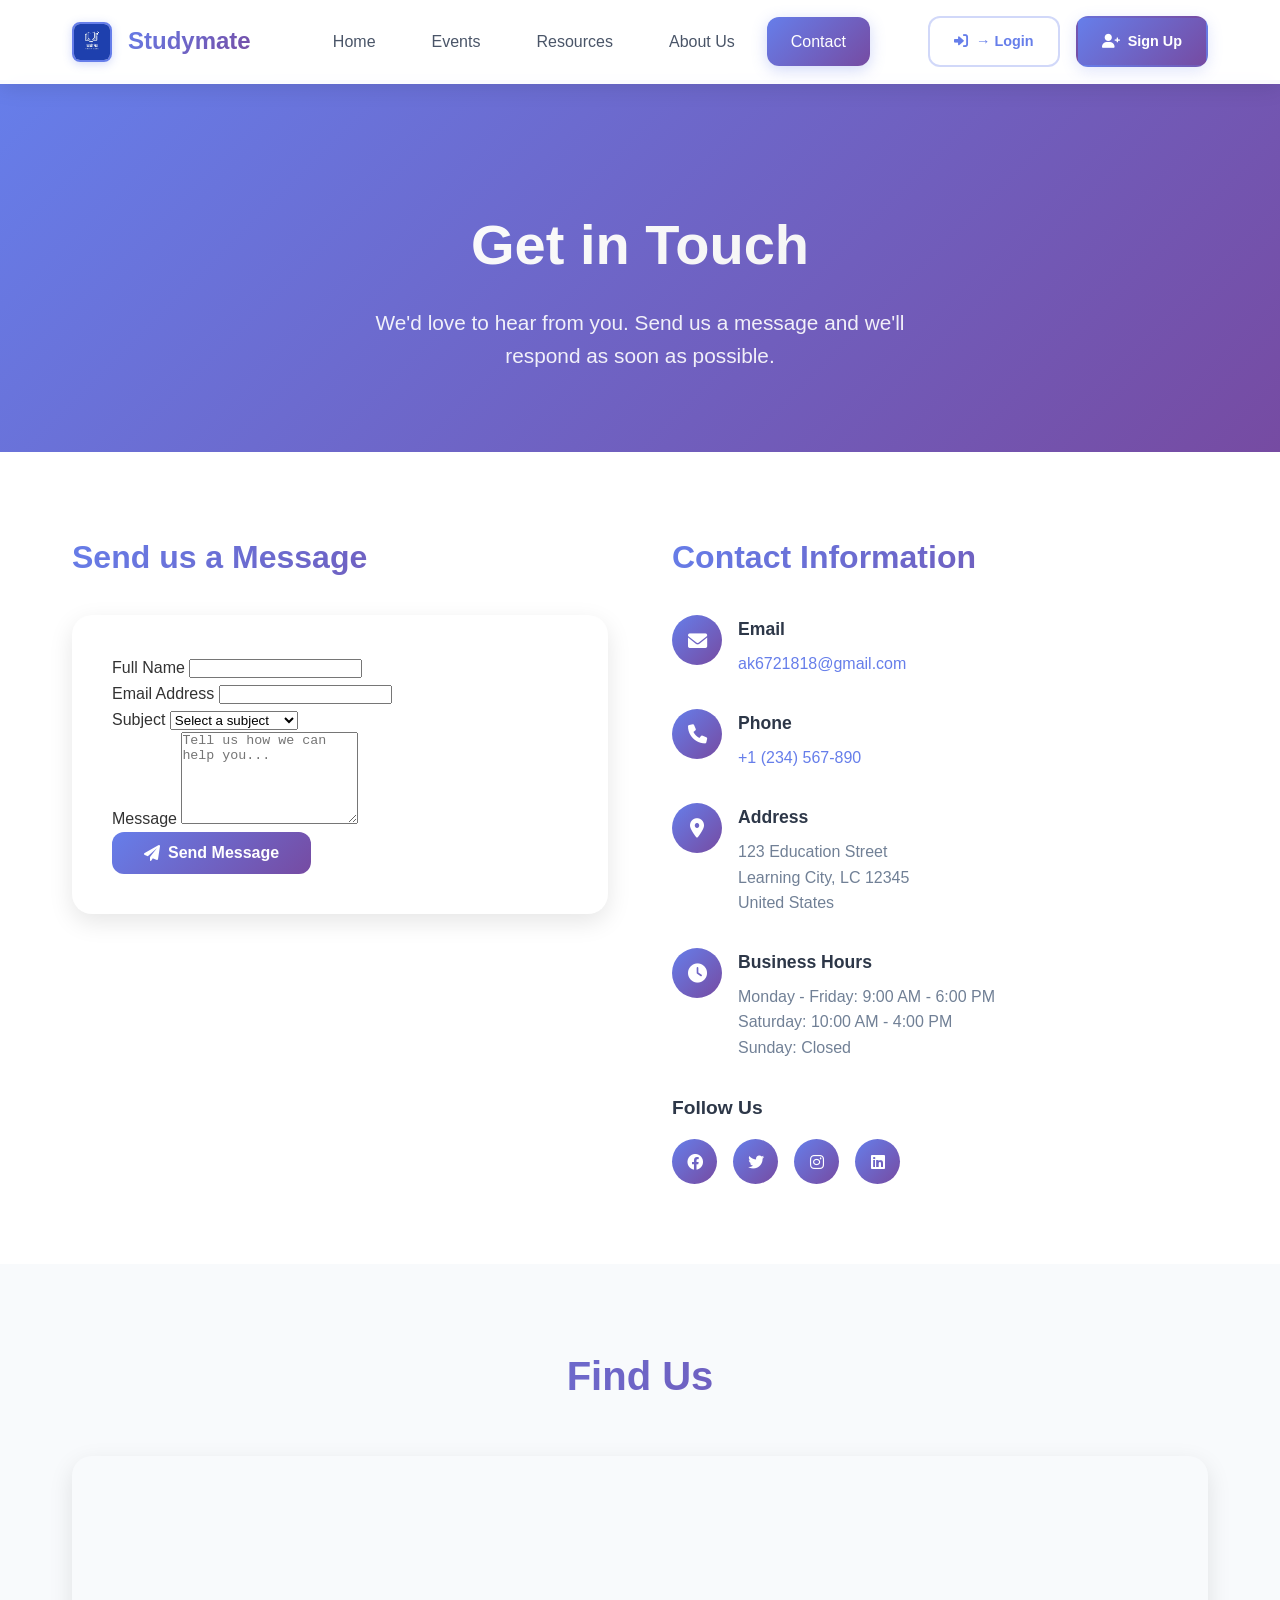
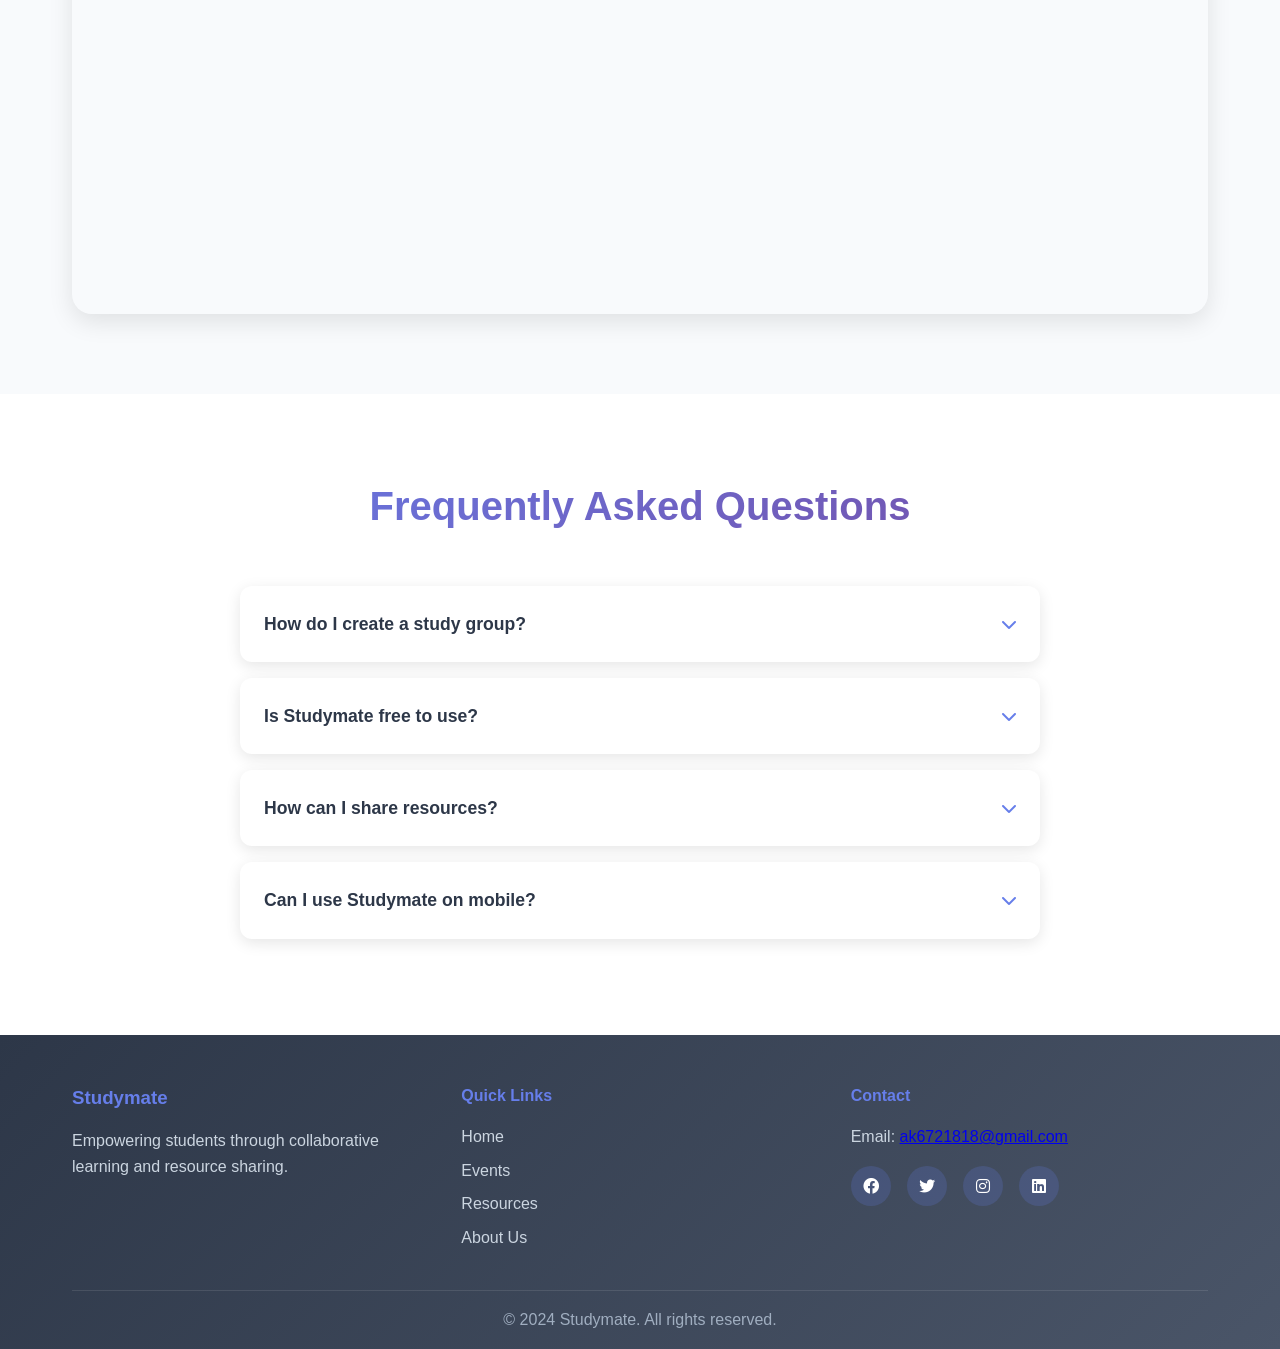
<file: contact.html>
<!DOCTYPE html>
<html lang="en">
<head>
    <meta charset="UTF-8">
    <meta name="viewport" content="width=device-width, initial-scale=1.0">
    <title>Contact Us - Studymate</title>
    <link rel="stylesheet" href="style.css">
    <link rel="stylesheet" href="https://cdnjs.cloudflare.com/ajax/libs/font-awesome/6.0.0/css/all.min.css">
</head>
<body>
    <!-- Navigation -->
    <nav class="header">
        <div class="nav-container">
            <div class="nav-logo">
                <img src="logo.jpg" alt="Studymate Logo" class="logo">
                <span class="brand-name">Studymate</span>
            </div>
            
            <div class="nav-menu" id="nav-menu">
                <a href="index.html" class="nav-link">Home</a>
                <a href="events.html" class="nav-link">Events</a>
                <a href="resources.html" class="nav-link">Resources</a>
                <a href="about.html" class="nav-link">About Us</a>
                <a href="contact.html" class="nav-link active">Contact</a>
            </div>
            
            <div class="nav-auth">
                <a href="login.html" class="auth-btn login-btn">
                    <i class="fas fa-sign-in-alt"></i>
                    → Login
                </a>
                <a href="signup.html" class="auth-btn signup-btn">
                    <i class="fas fa-user-plus"></i>
                    Sign Up
                </a>
            </div>
            
            <div class="hamburger" id="hamburger">
                <span class="bar"></span>
                <span class="bar"></span>
                <span class="bar"></span>
            </div>
        </div>
    </nav>

    <!-- Hero Section -->
    <section class="contact-hero">
        <div class="container">
            <div class="contact-hero-content">
                <h1 class="contact-title">Get in Touch</h1>
                <p class="contact-subtitle">We'd love to hear from you. Send us a message and we'll respond as soon as possible.</p>
            </div>
        </div>
    </section>

    <!-- Contact Section -->
    <section class="contact-section">
        <div class="container">
            <div class="contact-grid">
                <!-- Contact Form -->
                <div class="contact-form-container">
                    <h2>Send us a Message</h2>
                    <form class="contact-form" id="contactForm">
                        <div class="form-group">
                            <label for="name" class="form-label">Full Name</label>
                            <input type="text" id="name" name="name" class="form-input" required>
                        </div>
                        
                        <div class="form-group">
                            <label for="email" class="form-label">Email Address</label>
                            <input type="email" id="email" name="email" class="form-input" required>
                        </div>
                        
                        <div class="form-group">
                            <label for="subject" class="form-label">Subject</label>
                            <select id="subject" name="subject" class="form-input" required>
                                <option value="">Select a subject</option>
                                <option value="general">General Inquiry</option>
                                <option value="support">Technical Support</option>
                                <option value="partnership">Partnership</option>
                                <option value="feedback">Feedback</option>
                                <option value="other">Other</option>
                            </select>
                        </div>
                        
                        <div class="form-group">
                            <label for="message" class="form-label">Message</label>
                            <textarea id="message" name="message" class="form-input" rows="6" required placeholder="Tell us how we can help you..."></textarea>
                        </div>
                        
                        <button type="submit" class="btn btn-primary">
                            <i class="fas fa-paper-plane"></i>
                            Send Message
                        </button>
                    </form>
                </div>
                
                <!-- Contact Info -->
                <div class="contact-info">
                    <h2>Contact Information</h2>
                    <div class="contact-details">
                        <div class="contact-item">
                            <div class="contact-icon">
                                <i class="fas fa-envelope"></i>
                            </div>
                            <div class="contact-text">
                                <h3>Email</h3>
                                <p><a href="mailto:ak6721818@gmail.com">ak6721818@gmail.com</a></p>
                            </div>
                        </div>
                        
                        <div class="contact-item">
                            <div class="contact-icon">
                                <i class="fas fa-phone"></i>
                            </div>
                            <div class="contact-text">
                                <h3>Phone</h3>
                                <p><a href="tel:+1234567890">+1 (234) 567-890</a></p>
                            </div>
                        </div>
                        
                        <div class="contact-item">
                            <div class="contact-icon">
                                <i class="fas fa-map-marker-alt"></i>
                            </div>
                            <div class="contact-text">
                                <h3>Address</h3>
                                <p>123 Education Street<br>Learning City, LC 12345<br>United States</p>
                            </div>
                        </div>
                        
                        <div class="contact-item">
                            <div class="contact-icon">
                                <i class="fas fa-clock"></i>
                            </div>
                            <div class="contact-text">
                                <h3>Business Hours</h3>
                                <p>Monday - Friday: 9:00 AM - 6:00 PM<br>Saturday: 10:00 AM - 4:00 PM<br>Sunday: Closed</p>
                            </div>
                        </div>
                    </div>
                    
                    <div class="social-links-contact">
                        <h3>Follow Us</h3>
                        <div class="social-icons">
                            <a href="#" class="social-icon">
                                <i class="fab fa-facebook"></i>
                            </a>
                            <a href="#" class="social-icon">
                                <i class="fab fa-twitter"></i>
                            </a>
                            <a href="#" class="social-icon">
                                <i class="fab fa-instagram"></i>
                            </a>
                            <a href="#" class="social-icon">
                                <i class="fab fa-linkedin"></i>
                            </a>
                        </div>
                    </div>
                </div>
            </div>
        </div>
    </section>

    <!-- Map Section -->
    <section class="map-section">
        <div class="container">
            <h2 class="section-title">Find Us</h2>
            <div class="map-container">
                <iframe 
                    src="https://www.google.com/maps/embed?pb=!1m18!1m12!1m3!1d387193.30591910525!2d-74.25986532929688!3d40.69714941978941!2m3!1f0!2f0!3f0!3m2!1i1024!2i768!4f13.1!3m3!1m2!1s0x89c24fa5d33f083b%3A0xc80b8f06e177fe62!2sNew%20York%2C%20NY%2C%20USA!5e0!3m2!1sen!2sin!4v1703123456789!5m2!1sen!2sin" 
                    width="100%" 
                    height="450" 
                    style="border:0;" 
                    allowfullscreen="" 
                    loading="lazy" 
                    referrerpolicy="no-referrer-when-downgrade">
                </iframe>
            </div>
        </div>
    </section>

    <!-- FAQ Section -->
    <section class="faq-section">
        <div class="container">
            <h2 class="section-title">Frequently Asked Questions</h2>
            <div class="faq-grid">
                <div class="faq-item">
                    <div class="faq-question">
                        <h3>How do I create a study group?</h3>
                        <i class="fas fa-chevron-down"></i>
                    </div>
                    <div class="faq-answer">
                        <p>You can create a study group by going to the CollabHub section and clicking on "Create New Group". Fill in the details and invite your friends to join!</p>
                    </div>
                </div>
                
                <div class="faq-item">
                    <div class="faq-question">
                        <h3>Is Studymate free to use?</h3>
                        <i class="fas fa-chevron-down"></i>
                    </div>
                    <div class="faq-answer">
                        <p>Yes! Studymate is completely free to use. We believe education should be accessible to everyone.</p>
                    </div>
                </div>
                
                <div class="faq-item">
                    <div class="faq-question">
                        <h3>How can I share resources?</h3>
                        <i class="fas fa-chevron-down"></i>
                    </div>
                    <div class="faq-answer">
                        <p>You can share resources by uploading files in the Resources section. Supported formats include PDF, DOC, PPT, and images.</p>
                    </div>
                </div>
                
                <div class="faq-item">
                    <div class="faq-question">
                        <h3>Can I use Studymate on mobile?</h3>
                        <i class="fas fa-chevron-down"></i>
                    </div>
                    <div class="faq-answer">
                        <p>Absolutely! Studymate is fully responsive and works great on all devices including smartphones and tablets.</p>
                    </div>
                </div>
            </div>
        </div>
    </section>

    <!-- Footer -->
    <footer class="footer">
        <div class="container">
            <div class="footer-content">
                <div class="footer-section">
                    <h3>Studymate</h3>
                    <p>Empowering students through collaborative learning and resource sharing.</p>
                </div>
                <div class="footer-section">
                    <h4>Quick Links</h4>
                    <ul>
                        <li><a href="index.html">Home</a></li>
                        <li><a href="events.html">Events</a></li>
                        <li><a href="resources.html">Resources</a></li>
                        <li><a href="about.html">About Us</a></li>
                    </ul>
                </div>
                <div class="footer-section">
                    <h4>Contact</h4>
                    <p>Email: <a href="mailto:ak6721818@gmail.com">ak6721818@gmail.com</a></p>
                    <div class="social-links">
                        <a href="#"><i class="fab fa-facebook"></i></a>
                        <a href="#"><i class="fab fa-twitter"></i></a>
                        <a href="#"><i class="fab fa-instagram"></i></a>
                        <a href="#"><i class="fab fa-linkedin"></i></a>
                    </div>
                </div>
            </div>
            <div class="footer-bottom">
                <p>&copy; 2024 Studymate. All rights reserved.</p>
            </div>
        </div>
    </footer>

    <script src="script.js"></script>
    <script>
        // Contact form handling
        document.getElementById('contactForm').addEventListener('submit', function(e) {
            e.preventDefault();
            
            // Get form data
            const formData = new FormData(this);
            const data = Object.fromEntries(formData);
            
            // Show success message
            alert('Thank you for your message! We\'ll get back to you soon.');
            
            // Reset form
            this.reset();
        });

        // FAQ accordion functionality
        document.querySelectorAll('.faq-question').forEach(question => {
            question.addEventListener('click', () => {
                const faqItem = question.parentElement;
                const answer = faqItem.querySelector('.faq-answer');
                const icon = question.querySelector('i');
                
                // Toggle active class
                faqItem.classList.toggle('active');
                
                // Toggle answer visibility
                if (faqItem.classList.contains('active')) {
                    answer.style.maxHeight = answer.scrollHeight + 'px';
                    icon.style.transform = 'rotate(180deg)';
                } else {
                    answer.style.maxHeight = '0';
                    icon.style.transform = 'rotate(0deg)';
                }
            });
        });
    </script>
</body>
</html>
</file>
<file: style.css>
/* Enhanced Navbar Styles for Studymate Platform */

/* Global Styles */
* {
    margin: 0;
    padding: 0;
    box-sizing: border-box;
}

body {
    font-family: 'Segoe UI', Tahoma, Geneva, Verdana, sans-serif;
    line-height: 1.6;
    color: #333;
    overflow-x: hidden;
    padding-top: 80px; /* Account for fixed header */
}

/* Global Container */
.container {
    max-width: 1200px;
    margin: 0 auto;
    padding: 0 2rem;
}

/* Header - Enhanced */
.header {
    background: rgba(255, 255, 255, 0.95);
    backdrop-filter: blur(10px);
    position: fixed;
    top: 0;
    width: 100%;
    z-index: 1000;
    box-shadow: 0 4px 20px rgba(0, 0, 0, 0.1);
    border-bottom: 1px solid rgba(255, 255, 255, 0.2);
    transition: all 0.3s ease;
}

.header.scrolled {
    background: rgba(255, 255, 255, 0.98);
    backdrop-filter: blur(15px);
    box-shadow: 0 8px 32px rgba(0, 0, 0, 0.12);
}

.nav-container {
    display: flex;
    justify-content: space-between;
    align-items: center;
    padding: 1rem 2rem;
    max-width: 1200px;
    margin: 0 auto;
    transition: padding 0.3s ease;
}

/* Enhanced logo */
.nav-logo {
    display: flex;
    align-items: center;
    gap: 1rem;
}

.nav-logo:hover {
    transform: scale(1.02);
}

.nav-logo .logo {
    width: 40px;
    height: 40px;
    border-radius: 8px;
    border: 2px solid #667eea;
    box-shadow: 0 2px 10px rgba(102, 126, 234, 0.3);
    
}

.nav-logo:hover .logo {
    box-shadow: 0 4px 20px rgba(102, 126, 234, 0.4);
}

.brand-name {
    color: #2d3748;
    font-size: 1.5rem;
    font-weight: 700;
    background: linear-gradient(135deg, #667eea, #764ba2);
    -webkit-background-clip: text;
    -webkit-text-fill-color: transparent;
    background-clip: text;
    cursor: pointer;
}

/* Enhanced navigation menu */
.nav-menu {
    display: flex;
    gap: 0.5rem;
    align-items: center;
}

.nav-link {
    color: #4a5568;
    text-decoration: none;
    font-weight: 500;
    padding: 0.75rem 1.5rem;
    border-radius: 12px;
    transition: all 0.3s ease;
    position: relative;
    overflow: hidden;
}

.nav-link::before {
    content: '';
    position: absolute;
    top: 0;
    left: -100%;
    width: 100%;
    height: 100%;
    background: linear-gradient(135deg, #667eea, #764ba2);
    transition: left 0.3s ease;
    z-index: -1;
}

.nav-link::after {
    content: '';
    position: absolute;
    bottom: 0;
    left: 50%;
    transform: translateX(-50%);
    width: 0;
    height: 2px;
    background: linear-gradient(135deg, #667eea, #764ba2);
    transition: width 0.3s ease;
}

.nav-link:hover::before {
    left: 0;
}

.nav-link:hover::after {
    width: 80%;
}

.nav-link:hover {
    color: white;
    transform: translateY(-2px);
    box-shadow: 0 4px 15px rgba(102, 126, 234, 0.3);
}

.nav-link.active {
    background: linear-gradient(135deg, #667eea, #764ba2);
    color: white;
    box-shadow: 0 4px 15px rgba(102, 126, 234, 0.3);
}

.nav-link.active::after {
    width: 0;
}

/* Enhanced buttons */
.nav-actions {
    display: flex;
    gap: 1rem;
    align-items: center;
}

.btn {
    padding: 0.75rem 2rem;
    border: none;
    border-radius: 12px;
    font-size: 1rem;
    font-weight: 600;
    cursor: pointer;
    transition: all 0.3s ease;
    text-decoration: none;
    display: inline-flex;
    align-items: center;
    gap: 0.5rem;
    position: relative;
    overflow: hidden;
}

.btn::before {
    content: '';
    position: absolute;
    top: 50%;
    left: 50%;
    width: 0;
    height: 0;
    background: rgba(255, 255, 255, 0.1);
    border-radius: 50%;
    transform: translate(-50%, -50%);
    transition: width 0.6s, height 0.6s;
    z-index: 0;
}

.btn:hover::before {
    width: 300px;
    height: 300px;
}

.btn > * {
    position: relative;
    z-index: 1;
}

.btn-primary {
    background: linear-gradient(135deg, #667eea, #764ba2);
    color: white;
}

.btn-primary:hover {
    transform: translateY(-2px);
    box-shadow: 0 6px 20px rgba(102, 126, 234, 0.4);
}

.btn-secondary {
    background: rgba(255, 255, 255, 0.9);
    color: #667eea;
    border: 2px solid rgba(102, 126, 234, 0.2);
}

.btn-secondary:hover {
    background: rgba(102, 126, 234, 0.1);
    transform: translateY(-2px);
    border-color: rgba(102, 126, 234, 0.4);
}

/* Enhanced Auth Buttons */
.nav-auth {
    display: flex;
    align-items: center;
    gap: 1rem;
}

.auth-btn {
    display: inline-flex;
    align-items: center;
    gap: 0.5rem;
    padding: 0.75rem 1.5rem;
    border-radius: 12px;
    font-size: 0.9rem;
    font-weight: 600;
    text-decoration: none;
    cursor: pointer;
    transition: all 0.3s cubic-bezier(0.4, 0, 0.2, 1);
    position: relative;
    overflow: hidden;
    white-space: nowrap;
}

.auth-btn::before {
    content: '';
    position: absolute;
    top: 0;
    left: -100%;
    width: 100%;
    height: 100%;
    background: linear-gradient(90deg, transparent, rgba(255, 255, 255, 0.2), transparent);
    transition: left 0.5s;
}

.auth-btn:hover::before {
    left: 100%;
}

.login-btn {
    background: rgba(255, 255, 255, 0.1);
    color: #667eea;
    border: 2px solid rgba(102, 126, 234, 0.3);
    backdrop-filter: blur(10px);
}

.login-btn:hover {
    background: rgba(102, 126, 234, 0.1);
    transform: translateY(-2px);
    box-shadow: 0 4px 15px rgba(102, 126, 234, 0.2);
    border-color: rgba(102, 126, 234, 0.5);
}

.signup-btn {
    background: linear-gradient(135deg, #667eea, #764ba2);
    color: white;
    border: 2px solid transparent;
    box-shadow: 0 4px 15px rgba(102, 126, 234, 0.2);
}

.signup-btn:hover {
    transform: translateY(-2px);
    box-shadow: 0 6px 20px rgba(102, 126, 234, 0.4);
}

/* Enhanced mobile hamburger */
.hamburger {
    display: none;
    flex-direction: column;
    cursor: pointer;
    padding: 0.6rem;
    border-radius: 8px;
    transition: all 0.3s ease;
    background: rgba(102, 126, 234, 0.1);
}

.hamburger:hover {
    background: rgba(102, 126, 234, 0.2);
    transform: scale(1.05);
}

.hamburger .bar {
    width: 25px;
    height: 3px;
    background: #667eea;
    margin: 3px 0;
    transition: 0.3s;
    border-radius: 2px;
}

.hamburger.active .bar:nth-child(1) {
    transform: rotate(-45deg) translate(-5px, 6px);
    background: #764ba2;
}

.hamburger.active .bar:nth-child(2) {
    opacity: 0;
}

.hamburger.active .bar:nth-child(3) {
    transform: rotate(45deg) translate(-5px, -6px);
    background: #764ba2;
}

/* Hero Section - Enhanced */
.hero {
    min-height: 100vh;
    position: relative;
    display: flex;
    align-items: center;
    background: linear-gradient(135deg, #667eea 0%, #764ba2 50%, #f093fb 100%);
    overflow: hidden;
    padding: 0;
}

.hero-background {
    position: absolute;
    top: 0;
    left: 0;
    width: 100%;
    height: 100%;
    z-index: 1;
}

.hero-shapes {
    position: absolute;
    width: 100%;
    height: 100%;
}

.shape {
    position: absolute;
    border-radius: 50%;
    background: rgba(255, 255, 255, 0.1);
    animation: float 6s ease-in-out infinite;
}

.shape-1 {
    width: 80px;
    height: 80px;
    top: 20%;
    left: 10%;
    animation-delay: 0s;
}

.shape-2 {
    width: 120px;
    height: 120px;
    top: 60%;
    right: 15%;
    animation-delay: 2s;
}

.shape-3 {
    width: 60px;
    height: 60px;
    bottom: 20%;
    left: 20%;
    animation-delay: 4s;
}

.shape-4 {
    width: 100px;
    height: 100px;
    top: 30%;
    right: 30%;
    animation-delay: 1s;
}

@keyframes float {
    0%, 100% { transform: translateY(0px) rotate(0deg); }
    50% { transform: translateY(-20px) rotate(180deg); }
}

.hero-container {
    display: grid;
    grid-template-columns: 1fr 1fr;
    gap: 4rem;
    max-width: 1200px;
    margin: 0 auto;
    padding: 0 2rem;
    position: relative;
    z-index: 2;
    align-items: center;
}

.hero-content {
    text-align: left;
    color: white;
}

.hero-badge {
    display: inline-flex;
    align-items: center;
    gap: 0.5rem;
    background: rgba(255, 255, 255, 0.2);
    backdrop-filter: blur(10px);
    padding: 0.75rem 1.5rem;
    border-radius: 50px;
    border: 1px solid rgba(255, 255, 255, 0.3);
    margin-bottom: 2rem;
    font-size: 0.9rem;
    font-weight: 500;
    animation: slideInLeft 1s ease-out;
}

.hero-badge i {
    color: #ffd700;
    animation: pulse 2s infinite;
}

.hero-title {
    font-size: 4rem;
    font-weight: 800;
    line-height: 1.1;
    margin-bottom: 1.5rem;
    animation: slideInLeft 1s ease-out 0.2s both;
}

.gradient-text {
    background: linear-gradient(45deg, #ffd700, #ffed4e, #fff);
    -webkit-background-clip: text;
    -webkit-text-fill-color: transparent;
    background-clip: text;
    text-shadow: none;
}

.hero-description {
    font-size: 1.25rem;
    line-height: 1.6;
    margin-bottom: 2.5rem;
    opacity: 0.95;
    max-width: 500px;
    animation: slideInLeft 1s ease-out 0.4s both;
}

.hero-stats {
    display: flex;
    gap: 2rem;
    margin-bottom: 2.5rem;
    animation: slideInLeft 1s ease-out 0.6s both;
}

.stat-item {
    text-align: center;
}

.stat-number {
    display: block;
    font-size: 2rem;
    font-weight: 700;
    color: #ffd700;
    margin-bottom: 0.25rem;
}

.stat-label {
    font-size: 0.9rem;
    opacity: 0.8;
    text-transform: uppercase;
    letter-spacing: 1px;
}

.hero-buttons {
    display: flex;
    gap: 1rem;
    margin-bottom: 2.5rem;
    animation: slideInLeft 1s ease-out 0.8s both;
}

.btn-hero {
    padding: 1rem 2rem;
    font-size: 1.1rem;
    font-weight: 600;
    border-radius: 50px;
    transition: all 0.3s ease;
    position: relative;
    overflow: hidden;
}

.btn-hero::before {
    content: '';
    position: absolute;
    top: 0;
    left: -100%;
    width: 100%;
    height: 100%;
    background: linear-gradient(90deg, transparent, rgba(255, 255, 255, 0.2), transparent);
    transition: left 0.5s;
}

.btn-hero:hover::before {
    left: 100%;
}

.btn-hero:hover {
    transform: translateY(-3px);
    box-shadow: 0 10px 30px rgba(0, 0, 0, 0.3);
}

.hero-trust {
    animation: slideInLeft 1s ease-out 1s both;
}

.trust-badges {
    display: flex;
    gap: 1.5rem;
    flex-wrap: wrap;
}

.trust-badge {
    display: flex;
    align-items: center;
    gap: 0.5rem;
    font-size: 0.9rem;
    opacity: 0.9;
}

.trust-badge i {
    color: #ffd700;
}

.hero-visual {
    position: relative;
    animation: slideInRight 1s ease-out 0.5s both;
}

.hero-image-container {
    position: relative;
    display: flex;
    justify-content: center;
    align-items: center;
}

.hero-image {
    position: relative;
    width: 100%;
    max-width: 500px;
}

.main-image {
    width: 100%;
    height: auto;
    border-radius: 20px;
    box-shadow: 0 20px 60px rgba(0, 0, 0, 0.3);
}

.floating-card {
    position: absolute;
    background: rgba(255, 255, 255, 0.95);
    backdrop-filter: blur(10px);
    padding: 1rem 1.5rem;
    border-radius: 15px;
    box-shadow: 0 10px 30px rgba(0, 0, 0, 0.2);
    display: flex;
    align-items: center;
    gap: 0.5rem;
    font-weight: 600;
    color: #2d3748;
    animation: float 4s ease-in-out infinite;
    border: 1px solid rgba(255, 255, 255, 0.3);
}

.floating-card i {
    color: #667eea;
    font-size: 1.2rem;
}

.card-1 {
    top: 10%;
    left: -10%;
    animation-delay: 0s;
}

.card-2 {
    top: 50%;
    right: -15%;
    animation-delay: 2s;
}

.card-3 {
    bottom: 10%;
    left: 5%;
    animation-delay: 4s;
}

@keyframes slideInLeft {
    from {
        opacity: 0;
        transform: translateX(-50px);
    }
    to {
        opacity: 1;
        transform: translateX(0);
    }
}

@keyframes slideInRight {
    from {
        opacity: 0;
        transform: translateX(50px);
    }
    to {
        opacity: 1;
        transform: translateX(0);
    }
}

@keyframes pulse {
    0%, 100% { transform: scale(1); }
    50% { transform: scale(1.1); }
}

/* Responsive Design for Hero */
@media (max-width: 768px) {
    .nav-container {
        padding: 0.75rem 1rem;
    }
    
    .nav-menu {
        display: none;
    }
    
    .nav-auth {
        gap: 0.5rem;
    }
    
    .auth-btn {
        padding: 0.5rem 1rem;
        font-size: 0.8rem;
    }
    
    .hamburger {
        display: flex;
    }
    
    .hero-container {
        grid-template-columns: 1fr;
        text-align: center;
        gap: 2rem;
    }
    
    .hero-title {
        font-size: 2.5rem;
    }
    
    .hero-stats {
        justify-content: center;
    }
    
    .hero-buttons {
        justify-content: center;
        flex-direction: column;
        align-items: center;
    }
    
    .trust-badges {
        justify-content: center;
    }
    
    .floating-card {
        display: none;
    }
}

@media (max-width: 480px) {
    .nav-auth {
        flex-direction: column;
        gap: 0.5rem;
    }
    
    .auth-btn {
        padding: 0.5rem 0.75rem;
        font-size: 0.75rem;
    }
    
    .brand-name {
        font-size: 1.2rem;
    }
    
    /* About & Contact Page Responsive */
    .about-title,
    .contact-title {
        font-size: 2.5rem;
    }
    
    .mission-grid,
    .contact-grid {
        grid-template-columns: 1fr;
        gap: 2rem;
    }
    
    .values-grid {
        grid-template-columns: 1fr;
    }
    
    .team-grid {
        grid-template-columns: 1fr;
    }
    
    .stats-grid {
        grid-template-columns: repeat(2, 1fr);
    }
    
    .contact-form {
        width: 100%;
    padding: 12px; 
    border: 1px solid #ddd;
    border-radius: 8px; 
    font-size: 16px;
    box-sizing: border-box;
    }
    .form-group{
        width: 100%;
    padding: 12px; /* Increased padding for more height */
    border: 1px solid #ddd;
    border-radius: 8px; /* Slightly more rounded corners for a modern look */
    font-size: 16px;
    box-sizing: border-box;
    }
    .mission-card {
        padding: 2rem;
    }
}

/* Profile Edit Styles */
/* ---------- Profile Edit (responsive) ---------- */
.profile-edit {
    max-width: 900px;
    margin: 2rem auto;
    background: white;
    border-radius: 12px;
    padding: 1.5rem;
    box-shadow: 0 8px 30px rgba(0,0,0,0.06);
    border: 1px solid rgba(102,126,234,0.06);
}
.profile-edit .form-row {
    display: flex;
    gap: 1rem;
    align-items: center;
    margin-bottom: 1rem;
}
.profile-edit .form-row.full {
    flex-direction: column;
    align-items: stretch;
}
.profile-edit label { font-weight: 600; color: #334155; width: 160px; }
.profile-edit input[type="text"],
.profile-edit input[type="email"],
.profile-edit input[type="tel"],
.profile-edit textarea,
.profile-edit select {
    flex: 1;
    padding: 0.65rem 0.8rem;
    border-radius: 8px;
    border: 1px solid #e6edf6;
    background: #fbfcff;
    color: #24303a;
    font-size: 0.95rem;
}
.profile-edit textarea { min-height: 120px; resize: vertical; }
.profile-edit .profile-actions { display:flex; gap:0.75rem; justify-content:flex-end; margin-top:1rem; }

/* Make profile edit usable on small screens */
@media (max-width: 768px) {
    .profile-edit { padding: 1rem; margin: 1rem; }
    .profile-edit label { width: 100%; font-size: 0.9rem; }
    .profile-edit .form-row { flex-direction: column; align-items: stretch; }
}

/* ---------- Simple Calendar UI (create event) ---------- */
.calendar-wrapper {
    max-width: 900px;
    margin: 2rem auto;
    background: white;
    padding: 1rem;
    border-radius: 12px;
    box-shadow: 0 8px 30px rgba(0,0,0,0.06);
    border: 1px solid rgba(102,126,234,0.06);
}
.calendar-header { display:flex; justify-content:space-between; align-items:center; gap:1rem; margin-bottom:1rem; }
.calendar { min-height: 320px; display:block; border-radius:8px; padding:0.75rem; background:#fff; }
.calendar .calendar-empty { display:flex; align-items:center; justify-content:center; color:#64748b; padding:2rem; }

/* If a 3rd-party calendar like FullCalendar is used ensure container sizing */
#fullcalendar { width:100%; min-height:360px; }

/* ---------- Feed / Posts ---------- */
.feed-container {
    max-width: 900px;
    margin: 2rem auto;
}
.post-form {
    background:white;
    padding:1rem;
    border-radius:12px;
    border:1px solid rgba(102,126,234,0.06);
    margin-bottom:1rem;
}
.post-form textarea {
    width:100%;
    padding:0.75rem;
    border-radius:8px;
    border:1px solid #e6edf6;
    min-height:80px;
    resize:vertical;
}
.feed {
    display:flex;
    flex-direction:column;
    gap:1rem;
}
.post {
    background:white;
    padding:1rem;
    border-radius:12px;
    border:1px solid rgba(0,0,0,0.04);
    box-shadow: 0 6px 20px rgba(0,0,0,0.04);
}
.post .meta { display:flex; justify-content:space-between; gap:1rem; align-items:center; margin-bottom:0.5rem; color:#475569; font-size:0.9rem; }
.post .content { color:#0f172a; white-space:pre-wrap; word-break:break-word; }

/* ---------- Find Friend Search Results ---------- */
.search-results { max-width:900px; margin:1rem auto; display:flex; flex-direction:column; gap:0.5rem; }
.search-results .user-item {
    display:flex;
    gap:1rem;
    align-items:center;
    padding:0.6rem;
    border-radius:10px;
    background:#fff;
    border:1px solid rgba(0,0,0,0.04);
}
.user-item .avatar { width:48px; height:48px; border-radius:50%; overflow:hidden; flex-shrink:0; border:2px solid #eef2ff; }
.user-item .info { flex:1; min-width:0; }
.user-item .info .name { font-weight:700; color:#0f172a; }
.user-item .info .sub { font-size:0.85rem; color:#64748b; }
.user-item .actions { display:flex; gap:0.5rem; margin-left:0.5rem; }

/* call/message buttons */
.btn-call, .btn-message {
    padding:0.45rem 0.7rem;
    border-radius:8px;
    font-weight:600;
    font-size:0.85rem;
    border: none;
    cursor: pointer;
}
.btn-call { background: linear-gradient(90deg,#10b981,#059669); color:white; }
.btn-message { background: linear-gradient(90deg,#3b82f6,#2563eb); color:white; }

/* small screens tune */
@media (max-width:480px) {
    .user-item { flex-direction:row; gap:0.75rem; }
    .btn-call, .btn-message { padding:0.4rem 0.5rem; font-size:0.8rem; }
}

/* Features Section */
.features {
    padding: 80px 0;
    background: rgba(255, 255, 255, 0.95);
    backdrop-filter: blur(10px);
}

.section-title {
    text-align: center;
    font-size: 2.5rem;
    font-weight: 700;
    margin-bottom: 3rem;
    color: #2d3748;
    background: linear-gradient(135deg, #667eea, #764ba2);
    -webkit-background-clip: text;
    -webkit-text-fill-color: transparent;
    background-clip: text;
}

.features-grid {
    display: grid;
    grid-template-columns: repeat(auto-fit, minmax(300px, 1fr));
    gap: 2rem;
}

.feature-card {
    background: rgba(255, 255, 255, 0.8);
    border: 1px solid rgba(102, 126, 234, 0.1);
    border-radius: 20px;
    padding: 2.5rem;
    text-align: center;
    transition: all 0.3s ease;
    position: relative;
    overflow: hidden;
}

.feature-card::before {
    content: '';
    position: absolute;
    top: -50%;
    right: -50%;
    width: 100%;
    height: 100%;
    background: linear-gradient(135deg, #667eea, #764ba2);
    opacity: 0.05;
    border-radius: 50%;
    transition: all 0.3s ease;
}

.feature-card:hover::before {
    transform: scale(1.5);
}

.feature-card:hover {
    transform: translateY(-5px);
    box-shadow: 0 12px 40px rgba(102, 126, 234, 0.2);
    background: rgba(255, 255, 255, 0.95);
}

.feature-icon {
    width: 80px;
    height: 80px;
    background: linear-gradient(135deg, #667eea, #764ba2);
    border-radius: 50%;
    display: flex;
    align-items: center;
    justify-content: center;
    margin: 0 auto 1.5rem;
    color: white;
    font-size: 2rem;
    box-shadow: 0 8px 25px rgba(102, 126, 234, 0.3);
}

.feature-card h3 {
    color: #2d3748;
    font-size: 1.5rem;
    font-weight: 600;
    margin-bottom: 1rem;
}

.feature-card p {
    color: #718096;
    font-size: 1.1rem;
    line-height: 1.6;
}

/* Events Section */
.events {
    padding: 80px 0;
    background: rgba(255, 255, 255, 0.95);
    backdrop-filter: blur(10px);
}

.events-grid {
    display: grid;
    grid-template-columns: repeat(auto-fit, minmax(300px, 1fr));
    gap: 2rem;
}

.event-card {
    background: rgba(255, 255, 255, 0.8);
    border: 1px solid rgba(102, 126, 234, 0.1);
    border-radius: 20px;
    padding: 2rem;
    display: flex;
    align-items: center;
    gap: 1.5rem;
    transition: all 0.3s ease;
    cursor: pointer;
}

.event-card:hover {
    transform: translateY(-3px);
    box-shadow: 0 8px 25px rgba(102, 126, 234, 0.2);
    background: rgba(255, 255, 255, 0.95);
}

.event-date {
    background: linear-gradient(135deg, #667eea, #764ba2);
    color: white;
    padding: 1.5rem;
    border-radius: 16px;
    text-align: center;
    min-width: 100px;
    box-shadow: 0 6px 20px rgba(102, 126, 234, 0.3);
}

.event-date .day {
    display: block;
    font-size: 2rem;
    font-weight: 700;
    line-height: 1;
}

.event-date .month {
    display: block;
    font-size: 1rem;
    font-weight: 500;
    opacity: 0.9;
}

.event-content h3 {
    color: #2d3748;
    font-size: 1.3rem;
    font-weight: 600;
    margin-bottom: 0.75rem;
}

.event-content p {
    color: #718096;
    font-size: 1rem;
    margin-bottom: 1rem;
    line-height: 1.5;
}

.event-meta {
    display: flex;
    gap: 1rem;
    flex-wrap: wrap;
}

.event-meta span {
    display: flex;
    align-items: center;
    gap: 0.5rem;
    font-size: 0.9rem;
    color: #667eea;
    background: rgba(102, 126, 234, 0.1);
    padding: 0.25rem 0.75rem;
    border-radius: 20px;
}

.event-meta i {
    font-size: 0.8rem;
}

/* About Page Styles */
.about-hero {
    background: linear-gradient(135deg, #667eea 0%, #764ba2 100%);
    padding: 120px 0 80px;
    text-align: center;
    color: white;
}

.about-title {
    font-size: 3.5rem;
    font-weight: 700;
    margin-bottom: 1rem;
    background: linear-gradient(135deg, #ffffff, #f0f0f0);
    -webkit-background-clip: text;
    -webkit-text-fill-color: transparent;
    background-clip: text;
}

.about-subtitle {
    font-size: 1.3rem;
    opacity: 0.9;
    max-width: 600px;
    margin: 0 auto;
}

.mission-section {
    padding: 80px 0;
    background: rgba(255, 255, 255, 0.95);
    backdrop-filter: blur(10px);
}

.mission-grid {
    display: grid;
    grid-template-columns: 1fr 1fr;
    gap: 4rem;
    align-items: center;
}

.mission-content h2 {
    font-size: 2.5rem;
    margin-bottom: 2rem;
    background: linear-gradient(135deg, #667eea, #764ba2);
    -webkit-background-clip: text;
    -webkit-text-fill-color: transparent;
    background-clip: text;
}

.mission-content p {
    font-size: 1.1rem;
    line-height: 1.7;
    color: #4b5563;
    margin-bottom: 1.5rem;
}

.mission-card {
    background: linear-gradient(135deg, #667eea, #764ba2);
    color: white;
    padding: 3rem;
    border-radius: 20px;
    text-align: center;
    box-shadow: 0 20px 40px rgba(102, 126, 234, 0.3);
}

.mission-card i {
    font-size: 3rem;
    margin-bottom: 1.5rem;
    opacity: 0.9;
}

.mission-card h3 {
    font-size: 1.5rem;
    margin-bottom: 1rem;
}

.values-section {
    padding: 80px 0;
    background: #f8fafc;
}

.values-grid {
    display: grid;
    grid-template-columns: repeat(auto-fit, minmax(250px, 1fr));
    gap: 2rem;
}

.value-card {
    background: white;
    padding: 2.5rem;
    border-radius: 20px;
    text-align: center;
    box-shadow: 0 8px 25px rgba(0, 0, 0, 0.1);
    transition: all 0.3s ease;
}

.value-card:hover {
    transform: translateY(-5px);
    box-shadow: 0 15px 35px rgba(102, 126, 234, 0.2);
}

.value-icon {
    width: 80px;
    height: 80px;
    background: linear-gradient(135deg, #667eea, #764ba2);
    border-radius: 50%;
    display: flex;
    align-items: center;
    justify-content: center;
    margin: 0 auto 1.5rem;
    color: white;
    font-size: 2rem;
}

.value-card h3 {
    font-size: 1.3rem;
    margin-bottom: 1rem;
    color: #2d3748;
}

.value-card p {
    color: #718096;
    line-height: 1.6;
}

.story-section {
    padding: 80px 0;
    background: rgba(255, 255, 255, 0.95);
    backdrop-filter: blur(10px);
}

.story-content {
    max-width: 800px;
    margin: 0 auto;
    text-align: center;
}

.story-content h2 {
    font-size: 2.5rem;
    margin-bottom: 2rem;
    background: linear-gradient(135deg, #667eea, #764ba2);
    -webkit-background-clip: text;
    -webkit-text-fill-color: transparent;
    background-clip: text;
}

.story-content p {
    font-size: 1.1rem;
    line-height: 1.7;
    color: #4b5563;
    margin-bottom: 1.5rem;
}

.team-section {
    padding: 80px 0;
    background: #f8fafc;
}

.team-grid {
    display: grid;
    grid-template-columns: repeat(auto-fit, minmax(300px, 1fr));
    gap: 2rem;
}

.team-member {
    background: white;
    padding: 2rem;
    border-radius: 20px;
    text-align: center;
    box-shadow: 0 8px 25px rgba(0, 0, 0, 0.1);
    transition: all 0.3s ease;
}

.team-member:hover {
    transform: translateY(-5px);
    box-shadow: 0 15px 35px rgba(102, 126, 234, 0.2);
}

.member-avatar {
    width: 120px;
    height: 120px;
    border-radius: 50%;
    overflow: hidden;
    margin: 0 auto 1.5rem;
    border: 4px solid #667eea;
}

.member-avatar img {
    width: 100%;
    height: 100%;
    object-fit: cover;
}

.team-member h3 {
    font-size: 1.3rem;
    margin-bottom: 0.5rem;
    color: #2d3748;
}

.member-role {
    color: #667eea;
    font-weight: 600;
    margin-bottom: 1rem;
}

.member-bio {
    color: #718096;
    line-height: 1.6;
}

.stats-section {
    padding: 80px 0;
    background: linear-gradient(135deg, #667eea, #764ba2);
    color: white;
}

.stats-grid {
    display: grid;
    grid-template-columns: repeat(auto-fit, minmax(200px, 1fr));
    gap: 2rem;
    text-align: center;
}

.stat-number {
    font-size: 3rem;
    font-weight: 700;
    margin-bottom: 0.5rem;
    display: block;
}

.stat-label {
    font-size: 1.1rem;
    opacity: 0.9;
}

/* Contact Page Styles */
.contact-hero {
    background: linear-gradient(135deg, #667eea 0%, #764ba2 100%);
    padding: 120px 0 80px;
    text-align: center;
    color: white;
}

.contact-title {
    font-size: 3.5rem;
    font-weight: 700;
    margin-bottom: 1rem;
    background: linear-gradient(135deg, #ffffff, #f0f0f0);
    -webkit-background-clip: text;
    -webkit-text-fill-color: transparent;
    background-clip: text;
}

.contact-subtitle {
    font-size: 1.3rem;
    opacity: 0.9;
    max-width: 600px;
    margin: 0 auto;
}

.contact-section {
    padding: 80px 0;
    background: rgba(255, 255, 255, 0.95);
    backdrop-filter: blur(10px);
}

.contact-grid {
    display: grid;
    grid-template-columns: 1fr 1fr;
    gap: 4rem;
}

.contact-form-container h2,
.contact-info h2 {
    font-size: 2rem;
    margin-bottom: 2rem;
    background: linear-gradient(135deg, #667eea, #764ba2);
    -webkit-background-clip: text;
    -webkit-text-fill-color: transparent;
    background-clip: text;
}

.contact-form {
    background: white;
    padding: 2.5rem;
    border-radius: 20px;
    box-shadow: 0 8px 25px rgba(0, 0, 0, 0.1);
}

.contact-details {
    display: flex;
    flex-direction: column;
    gap: 2rem;
}

.contact-item {
    display: flex;
    align-items: flex-start;
    gap: 1rem;
}

.contact-icon {
    width: 50px;
    height: 50px;
    background: linear-gradient(135deg, #667eea, #764ba2);
    border-radius: 50%;
    display: flex;
    align-items: center;
    justify-content: center;
    color: white;
    font-size: 1.2rem;
    flex-shrink: 0;
}

.contact-text h3 {
    font-size: 1.1rem;
    margin-bottom: 0.5rem;
    color: #2d3748;
}

.contact-text p {
    color: #718096;
    line-height: 1.6;
}

.contact-text a {
    color: #667eea;
    text-decoration: none;
    transition: color 0.3s ease;
}

.contact-text a:hover {
    color: #764ba2;
}

.social-links-contact {
    margin-top: 2rem;
}

.social-links-contact h3 {
    font-size: 1.2rem;
    margin-bottom: 1rem;
    color: #2d3748;
}

.social-icons {
    display: flex;
    gap: 1rem;
}

.social-icon {
    width: 45px;
    height: 45px;
    background: linear-gradient(135deg, #667eea, #764ba2);
    border-radius: 50%;
    display: flex;
    align-items: center;
    justify-content: center;
    color: white;
    text-decoration: none;
    transition: all 0.3s ease;
}

.social-icon:hover {
    transform: translateY(-3px);
    box-shadow: 0 8px 20px rgba(102, 126, 234, 0.3);
}

.map-section {
    padding: 80px 0;
    background: #f8fafc;
}

.map-container {
    border-radius: 20px;
    overflow: hidden;
    box-shadow: 0 8px 25px rgba(0, 0, 0, 0.1);
}

.faq-section {
    padding: 80px 0;
    background: rgba(255, 255, 255, 0.95);
    backdrop-filter: blur(10px);
}

.faq-grid {
    max-width: 800px;
    margin: 0 auto;
}

.faq-item {
    background: white;
    border-radius: 12px;
    margin-bottom: 1rem;
    box-shadow: 0 4px 15px rgba(0, 0, 0, 0.1);
    overflow: hidden;
}

.faq-question {
    padding: 1.5rem;
    display: flex;
    justify-content: space-between;
    align-items: center;
    cursor: pointer;
    transition: background-color 0.3s ease;
}

.faq-question:hover {
    background-color: #f8fafc;
}

.faq-question h3 {
    font-size: 1.1rem;
    color: #2d3748;
    margin: 0;
}

.faq-question i {
    color: #667eea;
    transition: transform 0.3s ease;
}

.faq-answer {
    max-height: 0;
    overflow: hidden;
    transition: max-height 0.3s ease;
    background-color: #f8fafc;
}

.faq-answer p {
    padding: 0 1.5rem 1.5rem;
    margin: 0;
    color: #718096;
    line-height: 1.6;
}

/* Footer Styles */
.footer {
    background: linear-gradient(135deg, #2d3748, #4a5568);
    color: white;
    padding: 3rem 0 1rem;
}

.footer-content {
    display: grid;
    grid-template-columns: repeat(auto-fit, minmax(250px, 1fr));
    gap: 2rem;
    margin-bottom: 2rem;
}

.footer-section h3,
.footer-section h4 {
    margin-bottom: 1rem;
    color: #667eea;
}

.footer-section p {
    color: #cbd5e0;
    line-height: 1.6;
}

.footer-section ul {
    list-style: none;
}

.footer-section ul li {
    margin-bottom: 0.5rem;
}

.footer-section ul li a {
    color: #cbd5e0;
    text-decoration: none;
    transition: color 0.3s ease;
}

.footer-section ul li a:hover {
    color: #667eea;
}

.social-links {
    display: flex;
    gap: 1rem;
    margin-top: 1rem;
}

.social-links a {
    width: 40px;
    height: 40px;
    background: rgba(102, 126, 234, 0.2);
    border-radius: 50%;
    display: flex;
    align-items: center;
    justify-content: center;
    color: white;
    text-decoration: none;
    transition: all 0.3s ease;
}

.social-links a:hover {
    background: #667eea;
    transform: translateY(-2px);
}

.footer-bottom {
    border-top: 1px solid rgba(255, 255, 255, 0.1);
    padding-top: 1rem;
    text-align: center;
    color: #a0aec0;
}

/* Additional Section Styles */
.collabhub {
    padding: 80px 0;
    background: rgba(255, 255, 255, 0.95);
    backdrop-filter: blur(10px);
}

.collabhub-content {
    display: grid;
    grid-template-columns: 1fr 1fr;
    gap: 4rem;
    align-items: center;
}

.collabhub-info h3 {
    font-size: 2rem;
    margin-bottom: 1.5rem;
    background: linear-gradient(135deg, #667eea, #764ba2);
    -webkit-background-clip: text;
    -webkit-text-fill-color: transparent;
    background-clip: text;
}

.collabhub-info ul {
    list-style: none;
}

.collabhub-info ul li {
    padding: 0.5rem 0;
    color: #4b5563;
    position: relative;
    padding-left: 1.5rem;
}

.collabhub-info ul li::before {
    content: '✓';
    position: absolute;
    left: 0;
    color: #667eea;
    font-weight: bold;
}

.preview-card {
    background: linear-gradient(135deg, #667eea, #764ba2);
    color: white;
    padding: 2rem;
    border-radius: 20px;
    text-align: center;
    box-shadow: 0 20px 40px rgba(102, 126, 234, 0.3);
}

.preview-card h4 {
    margin-bottom: 1rem;
    font-size: 1.3rem;
}

.group-stats {
    display: flex;
    flex-direction: column;
    gap: 0.5rem;
}

.group-stats span {
    opacity: 0.9;
}

.resources {
    padding: 80px 0;
    background: rgba(255, 255, 255, 0.95);
    backdrop-filter: blur(10px);
}

.resources-grid {
    display: grid;
    grid-template-columns: repeat(auto-fit, minmax(300px, 1fr));
    gap: 2rem;
}

.resource-card {
    background: rgba(255, 255, 255, 0.8);
    border: 1px solid rgba(102, 126, 234, 0.1);
    border-radius: 20px;
    padding: 2.5rem;
    text-align: center;
    transition: all 0.3s ease;
    position: relative;
    overflow: hidden;
}

.resource-card:hover {
    transform: translateY(-5px);
    box-shadow: 0 12px 40px rgba(102, 126, 234, 0.2);
    background: rgba(255, 255, 255, 0.95);
}

.resource-icon {
    width: 80px;
    height: 80px;
    background: linear-gradient(135deg, #667eea, #764ba2);
    border-radius: 50%;
    display: flex;
    align-items: center;
    justify-content: center;
    margin: 0 auto 1.5rem;
    color: white;
    font-size: 2rem;
    box-shadow: 0 8px 25px rgba(102, 126, 234, 0.3);
}

.resource-card h3 {
    color: #2d3748;
    font-size: 1.5rem;
    font-weight: 600;
    margin-bottom: 1rem;
}

.resource-card p {
    color: #718096;
    font-size: 1.1rem;
    line-height: 1.6;
}

.testimonials {
    padding: 80px 0;
    background: #f8fafc;
}

.testimonials-grid {
    display: grid;
    grid-template-columns: repeat(auto-fit, minmax(300px, 1fr));
    gap: 2rem;
}

.testimonial-card {
    background: white;
    padding: 2rem;
    border-radius: 20px;
    box-shadow: 0 8px 25px rgba(0, 0, 0, 0.1);
    transition: all 0.3s ease;
}

.testimonial-card:hover {
    transform: translateY(-5px);
    box-shadow: 0 15px 35px rgba(102, 126, 234, 0.2);
}

.testimonial-content {
    margin-bottom: 1.5rem;
}

.testimonial-content p {
    font-style: italic;
    color: #4b5563;
    line-height: 1.6;
}

.testimonial-author {
    display: flex;
    align-items: center;
    gap: 1rem;
}

.author-avatar {
    width: 50px;
    height: 50px;
    border-radius: 50%;
    object-fit: cover;
}

.author-info h4 {
    color: #2d3748;
    margin-bottom: 0.25rem;
}

.author-info span {
    color: #667eea;
    font-size: 0.9rem;
}
</file>
